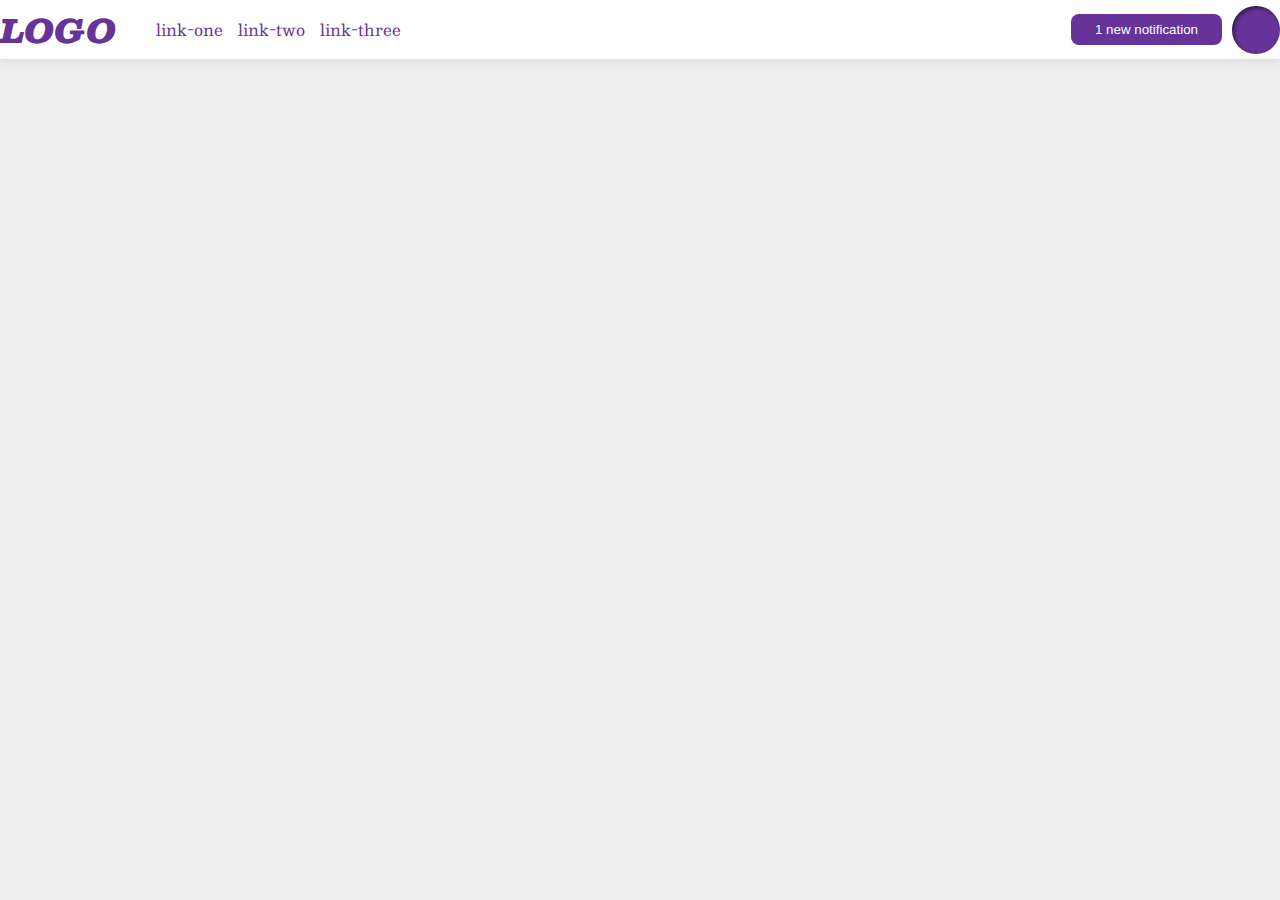
<file: flex/03-flex-header-2/index.html>
<!DOCTYPE html>
<html lang="en">
  <head>
    <meta charset="UTF-8">
    <meta http-equiv="X-UA-Compatible" content="IE=edge">
    <meta name="viewport" content="width=device-width, initial-scale=1.0">
    <title>Flex Header 2</title>
    <link rel="stylesheet" href="style.css">
  </head>
  <body>
    <div class="header">
      <div class="logo">
        LOGO
      </div>
      <div class="link-holder">
        <ul class="links">
          <li><a href="google.com">link-one</a></li>
          <li><a href="google.com">link-two</a></li>
          <li><a href="google.com">link-three</a></li>
        </ul>
      </div>
      <div class="button-holder">
        <button class="notifications">
          1 new notification
        </button>
      </div>
      <div class="profile-image"></div>
    </div>
  </body>
</html>
</file>
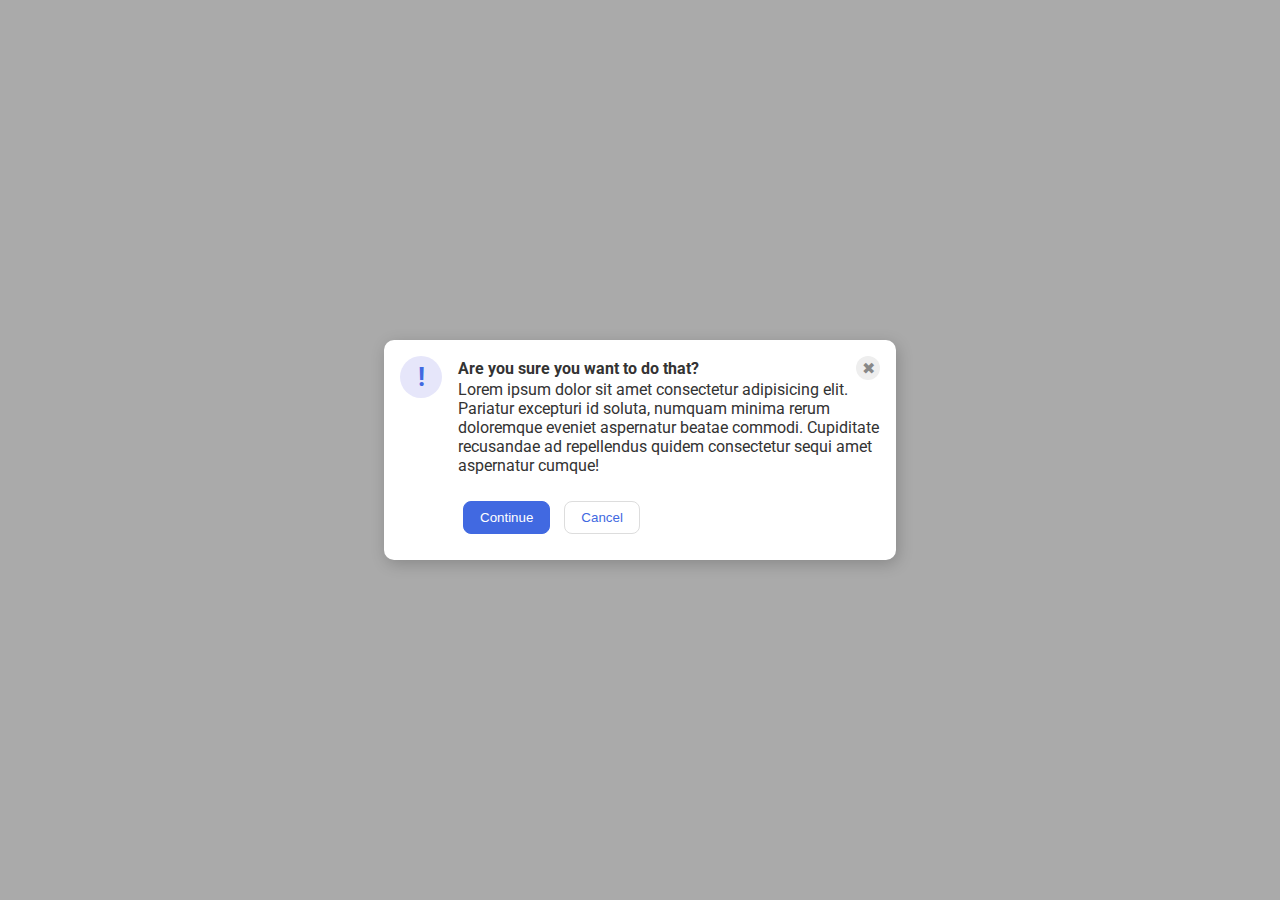
<file: flex/05-flex-modal/index.html>
<!DOCTYPE html>
<html lang="en">
  <head>
    <meta charset="UTF-8">
    <meta http-equiv="X-UA-Compatible" content="IE=edge">
    <meta name="viewport" content="width=device-width, initial-scale=1.0">
    <link rel="stylesheet" href="style.css">
    <title>Modal</title>
  </head>
  <body>
    <div class="modal">
      <div class="icon">!</div>
      <div class="flex1">
        <div class="header"><b>Are you sure you want to do that?</b>
          <div class="close-button">✖</div>
        </div>
      
        <div class="text">Lorem ipsum dolor sit amet consectetur adipisicing elit. Pariatur excepturi id soluta, numquam minima rerum doloremque eveniet aspernatur beatae commodi. Cupiditate recusandae ad repellendus quidem consectetur sequi amet aspernatur cumque!</div>
        <button class="continue">Continue</button>
        <button class="cancel">Cancel</button>
      </div>
    </div>
  </div>
  </body>
</html>
</file>
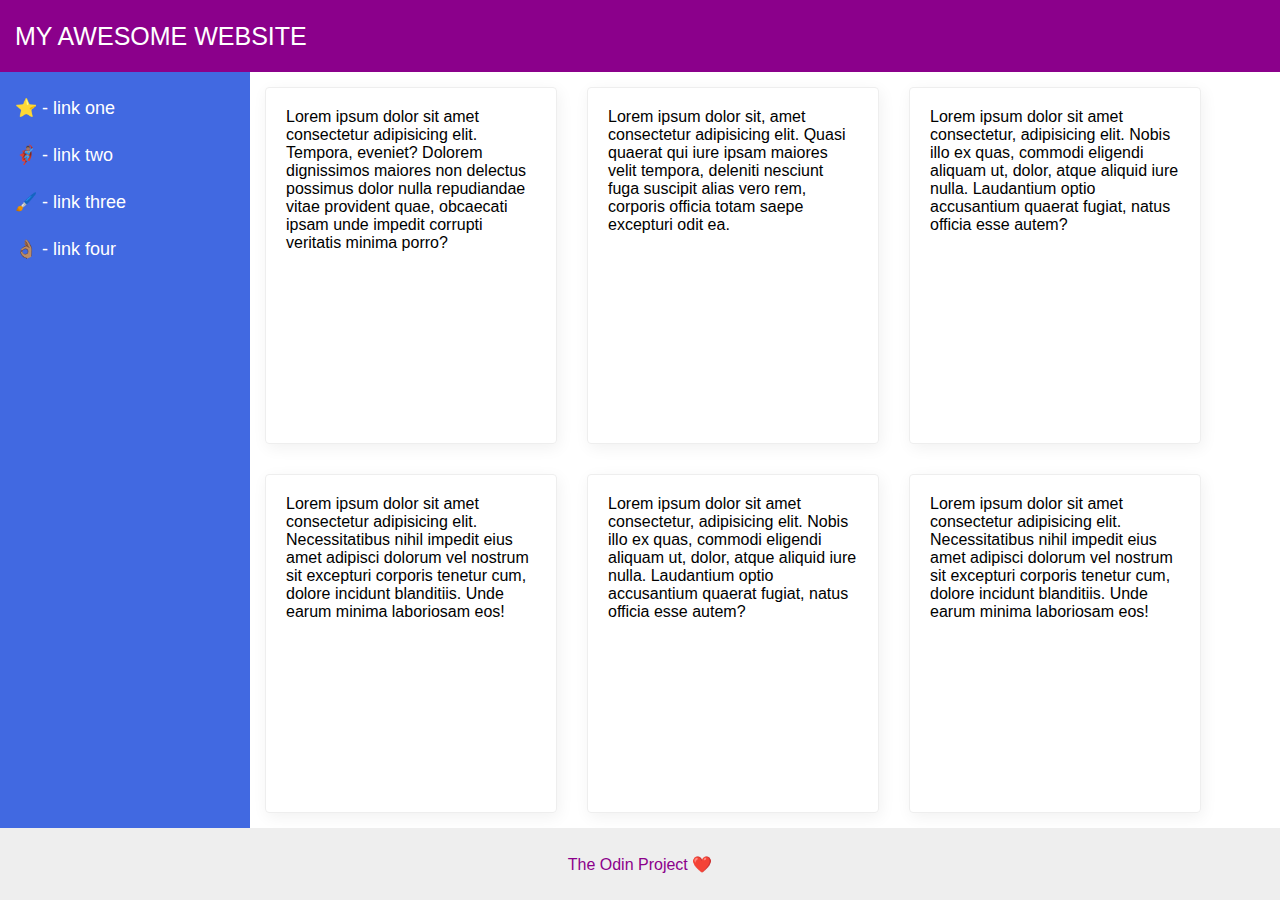
<file: flex/07-flex-layout-2/index.html>
<!DOCTYPE html>
<html lang="en">
  <head>
    <meta charset="UTF-8">
    <meta http-equiv="X-UA-Compatible" content="IE=edge">
    <meta name="viewport" content="width=device-width, initial-scale=1.0">
    <title>The Holy Grail</title>
    <link rel="stylesheet" href="style.css">
  </head>
  <body>
    <div class="header">
      MY AWESOME WEBSITE
    </div>
    <div class="container">
      <div class="sidebar">
        <ul>
          <li><a href="#">⭐ - link one</a></li>
          <li><a href="#">🦸🏽‍♂️ - link two</a></li>
          <li><a href="#">🖌️ - link three</a></li>
          <li><a href="#">👌🏽 - link four</a></li>
        </ul>
      </div>
      <div class="cards">
        <div class="card">Lorem ipsum dolor sit amet consectetur adipisicing elit. Tempora, eveniet? Dolorem dignissimos maiores non delectus possimus dolor nulla repudiandae vitae provident quae, obcaecati ipsam unde impedit corrupti veritatis minima porro?</div>
        <div class="card">Lorem ipsum dolor sit, amet consectetur adipisicing elit. Quasi quaerat qui iure ipsam maiores velit tempora, deleniti nesciunt fuga suscipit alias vero rem, corporis officia totam saepe excepturi odit ea.</div>
        <div class="card">Lorem ipsum dolor sit amet consectetur, adipisicing elit. Nobis illo ex quas, commodi eligendi aliquam ut, dolor, atque aliquid iure nulla. Laudantium optio accusantium quaerat fugiat, natus officia esse autem?</div>
        <div class="card">Lorem ipsum dolor sit amet consectetur adipisicing elit. Necessitatibus nihil impedit eius amet adipisci dolorum vel nostrum sit excepturi corporis tenetur cum, dolore incidunt blanditiis. Unde earum minima laboriosam eos!</div>
        <div class="card">Lorem ipsum dolor sit amet consectetur, adipisicing elit. Nobis illo ex quas, commodi eligendi aliquam ut, dolor, atque aliquid iure nulla. Laudantium optio accusantium quaerat fugiat, natus officia esse autem?</div>
        <div class="card">Lorem ipsum dolor sit amet consectetur adipisicing elit. Necessitatibus nihil impedit eius amet adipisci dolorum vel nostrum sit excepturi corporis tenetur cum, dolore incidunt blanditiis. Unde earum minima laboriosam eos!</div>
      </div>
    </div>
    <div class="footer">
      The Odin Project ❤️
    </div>
  </body>
</html>
</file>
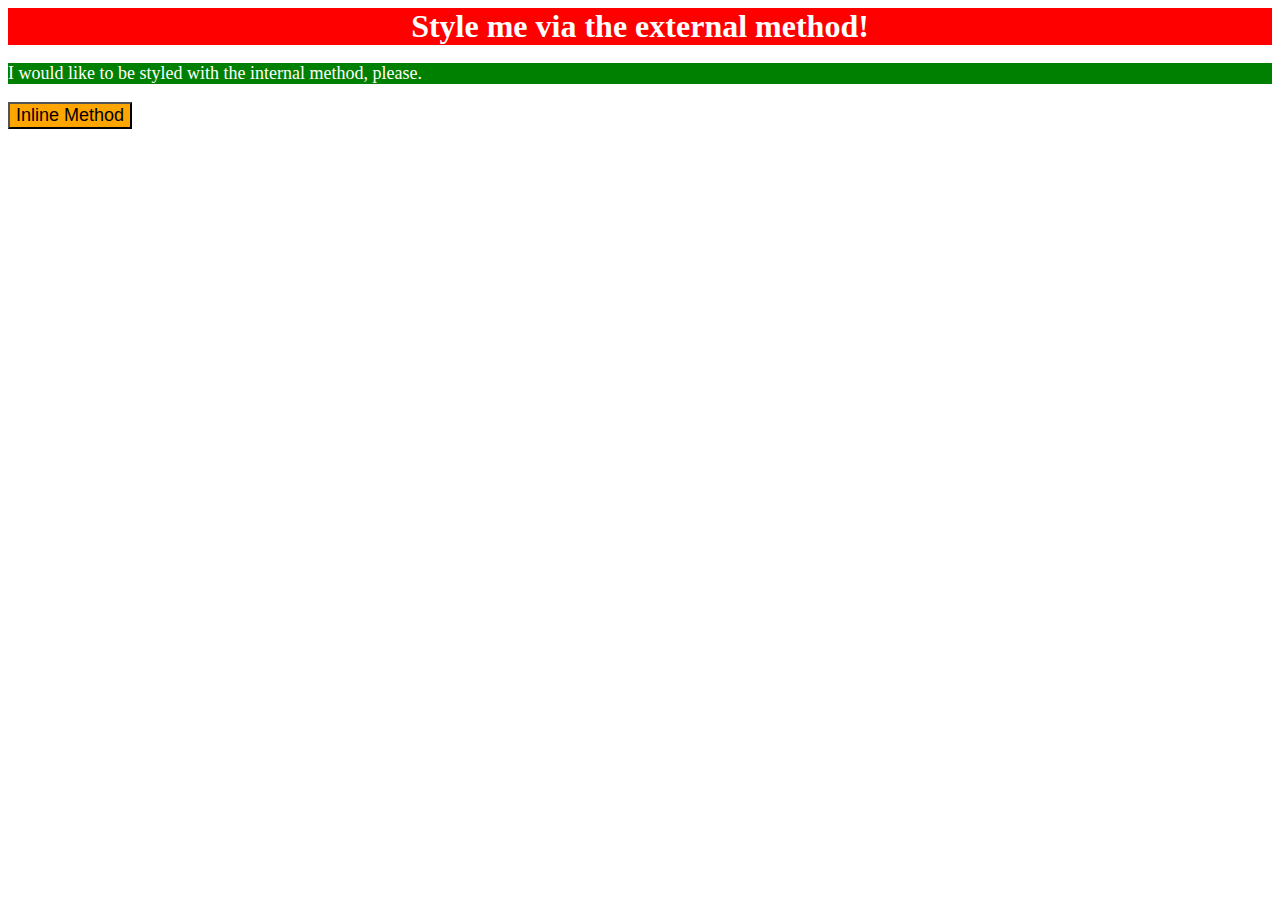
<file: foundations/01-css-methods/index.html>
<!DOCTYPE html>
<html lang="en">
  <head>
    <style>
      p {
        background-color: green;
        color: white;
        font-size: 18px;
      }
    </style>
    <link rel="stylesheet" href="styles.css">
    <meta charset="UTF-8">
    <meta http-equiv="X-UA-Compatible" content="IE=edge">
    <meta name="viewport" content="width=device-width, initial-scale=1.0">
    <title>Methods for Adding CSS</title>
  </head>
  <body>
    <div>Style me via the external method!</div>
    <p>I would like to be styled with the internal method, please.</p>
    <button style="background-color:orange; font-size:18px">Inline Method</button>
  </body>
</html>
</file>
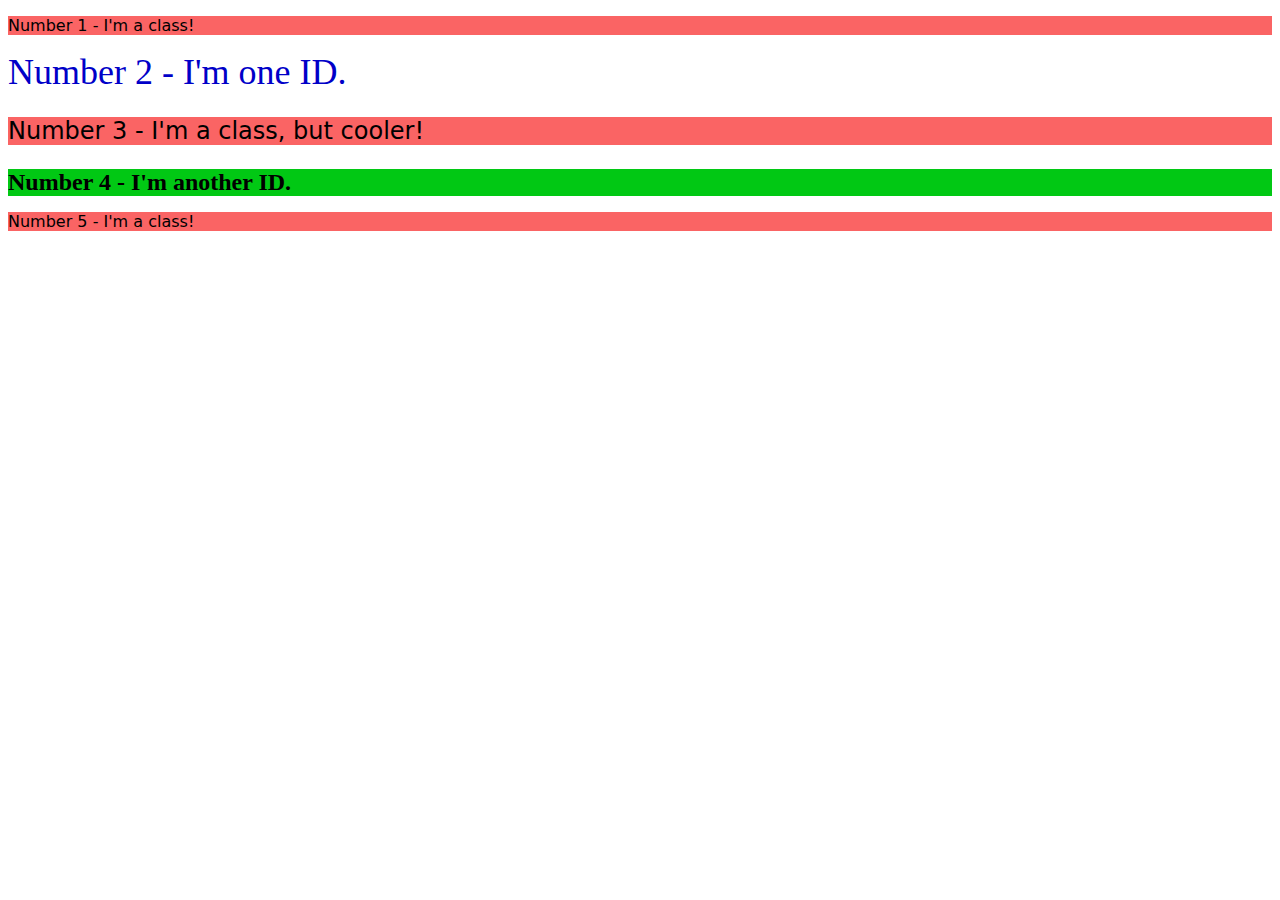
<file: foundations/02-class-id-selectors/index.html>
<!DOCTYPE html>
<html lang="en">
  <head>
    <meta charset="UTF-8">
    <meta http-equiv="X-UA-Compatible" content="IE=edge">
    <meta name="viewport" content="width=device-width, initial-scale=1.0">
    <title>Class and ID Selectors</title>
    <link rel="stylesheet" href="style.css">
  </head>
  <body>
    <p class="odd">Number 1 - I'm a class!</p>
    <div id="two">Number 2 - I'm one ID.</div>
    <p class="odd" id="three">Number 3 - I'm a class, but cooler!</p>
    <div id="four">Number 4 - I'm another ID.</div>
    <p class="odd">Number 5 - I'm a class!</p>
  </body>
</html>
</file>
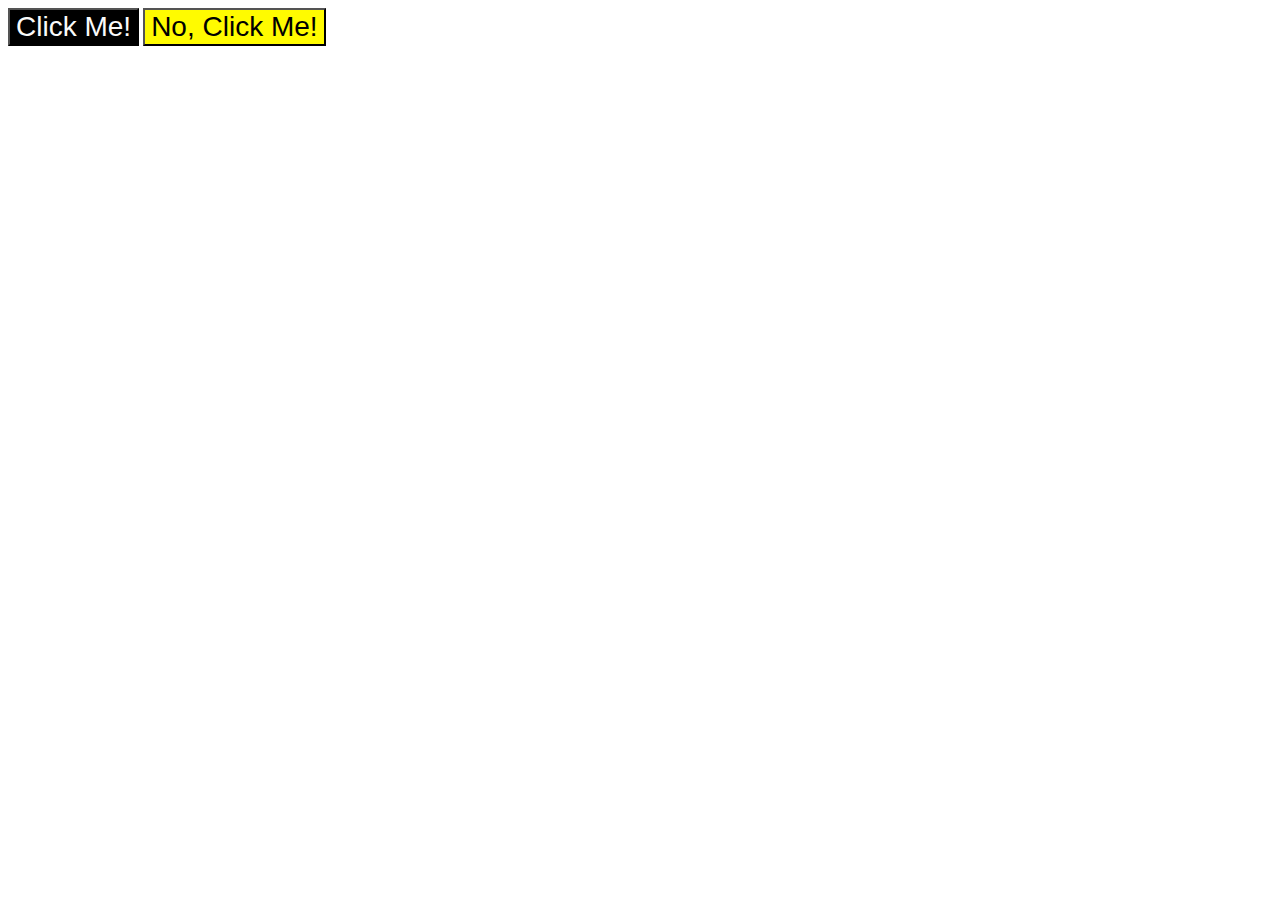
<file: foundations/03-grouping-selectors/index.html>
<!DOCTYPE html>
<html lang="en">
  <head>
    <meta charset="UTF-8">
    <meta http-equiv="X-UA-Compatible" content="IE=edge">
    <meta name="viewport" content="width=device-width, initial-scale=1.0">
    <title>Grouping Selectors</title>
    <link rel="stylesheet" href="style.css">
  </head>
  <body>
    <button class="clicky one">Click Me!</button>
    <button class="clicky two">No, Click Me!</button>
  </body>
</html>
</file>
<file: flex/03-flex-header-2/style.css>
/* this is some magical font-importing.  
you'll learn about it later. */
@import url('https://fonts.googleapis.com/css2?family=Besley:ital,wght@0,400;1,900&display=swap');

body {
  margin: 0;
  background: #eee;
  font-family: Besley, serif;
}

.header {
  background: white;
  border-bottom: 1px solid #ddd;
  box-shadow: 0 0 8px rgba(0,0,0,.1);
  display: flex;
  align-items: center;
  justify-content: flex-start;
}

.profile-image {
  background: rebeccapurple;
  box-shadow: inset 2px 2px 4px rgba(0,0,0,.5);
  border-radius: 50%;
  width: 48px;
  height: 48px;

}

.logo {
  color: rebeccapurple;
  font-size: 32px;
  font-weight: 900;
  font-style: italic;
}

button {
  border: none;
  border-radius: 8px;
  background: rebeccapurple;
  color: white;
  padding: 8px 24px;
  margin-right: 10px;
}

a {
  /* this removes the line under our links */
  text-decoration: none;
  color: rebeccapurple;
}

ul {
  list-style-type: none;
} 
.links {
  display: flex;
  justify-content: center;
  gap: 15px;
}

.button-holder{
  margin-left: auto;
}
</file>
<file: flex/05-flex-modal/style.css>
@import url('https://fonts.googleapis.com/css2?family=Roboto:wght@400;700&display=swap');

html, body {
  height: 100%;
}

body {
  font-family: Roboto, sans-serif;
  margin: 0;
  background: #aaa;
  color: #333;
  /* I'll give you this one for free lol */
  display: flex;
  align-items: center;
  justify-content: center;
}

.modal {
  background: white;
  width: 480px;
  border-radius: 10px;
  box-shadow: 2px 4px 16px rgba(0,0,0,.2);
  padding: 16px;
  display: flex;
  gap: 16px;
}

.icon {
  color: royalblue;
  font-size: 26px;
  font-weight: 700;
  background: lavender;
  width: 42px;
  height: 42px;
  border-radius: 50%;
  display: flex;
  align-items: center;
  justify-content: center;
  flex-shrink: 0;
}

.close-button {
  background: #eee;
  border-radius: 50%;
  color: #888;
  font-weight: 400;
  font-size: 16px;
  height: 24px;
  width: 24px;
  display: flex;
  align-items: center;
  justify-content: center;
  
}

button {
  padding: 8px 16px;
  border-radius: 8px;
  margin: 10px 5px;
}

button.continue {
  background: royalblue;
  border: 1px solid royalblue;
  color: white;

}

button.cancel {
  background: white;
  border: 1px solid #ddd;
  color: royalblue;
  margin-right: auto;
}


.header {
  display: flex;
  justify-content: space-between;
  align-items: center;
}

.text {
  margin-bottom: 16px;
}
</file>
<file: flex/07-flex-layout-2/style.css>
body {
  font-family: -apple-system, BlinkMacSystemFont, 'Segoe UI', Roboto, Oxygen, Ubuntu, Cantarell, 'Open Sans', 'Helvetica Neue', sans-serif;
  margin: 0;
  min-height: 100vh;
  display: flex;
  flex-direction: column;
}

.header {
  height: 72px;
  background: darkmagenta;
  color: white;
  display: flex;
  align-items: center;
  font-size: 25px;
  padding-left: 15px;
}

.footer {
  height: 72px;
  background: #eee;
  color: darkmagenta;
  margin-top: auto;
  display: flex;
  justify-content: center;
  align-items:center;
}

.sidebar {
  min-width: 250px;
  background: royalblue;
  display: flex;
  flex-direction: column;
  align-self: stretch;
  text-align: left;
}

.card {
  border: 1px solid #eee;
  box-shadow: 2px 4px 16px rgba(0,0,0,.06);
  border-radius: 4px; 
  width: 250px;
  padding: 20px;
  margin: 15px;
}

.container {
  display: flex;
  flex: 1;
} 

.cards {
  display: flex;
  flex-direction: row;
  flex-wrap: wrap;
  align-items: space-between;
}

ul {
  list-style-type: none;
  margin: 0 0 0 15px;
  padding: 0;
}
li {
  margin-top: 25px;
}
a {
  text-decoration: none;
  font-size: 18px;
  color: white;
}
</file>
<file: foundations/01-css-methods/styles.css>
div {
    background-color: red;
    color:white;
    font-size: 32px;
    text-align: center;
    font-weight: 700;
}
</file>
<file: foundations/02-class-id-selectors/style.css>
.odd {
    background-color: rgb(250, 100, 100);
    font-family: Verdana, "DejaVu Sans", sans-serif;
}
#two {
    color: rgb(0,0,200);
    font-size: 36px;
}
#three {
    font-size:24px;
}
#four {
    background-color: rgb(1,200,20);
    font-size: 24px;
    font-weight: 700;
}
</file>
<file: foundations/03-grouping-selectors/style.css>
.clicky {
    font-size: 28px;
    font-family: Helvetica, "Times New Roman", sans-serif;
}
.one {
    background-color: rgb(0,0,0);
    color: rgb(250,250,250);
}
.two {
    background-color: rgb(255, 251, 0);
}
</file>
